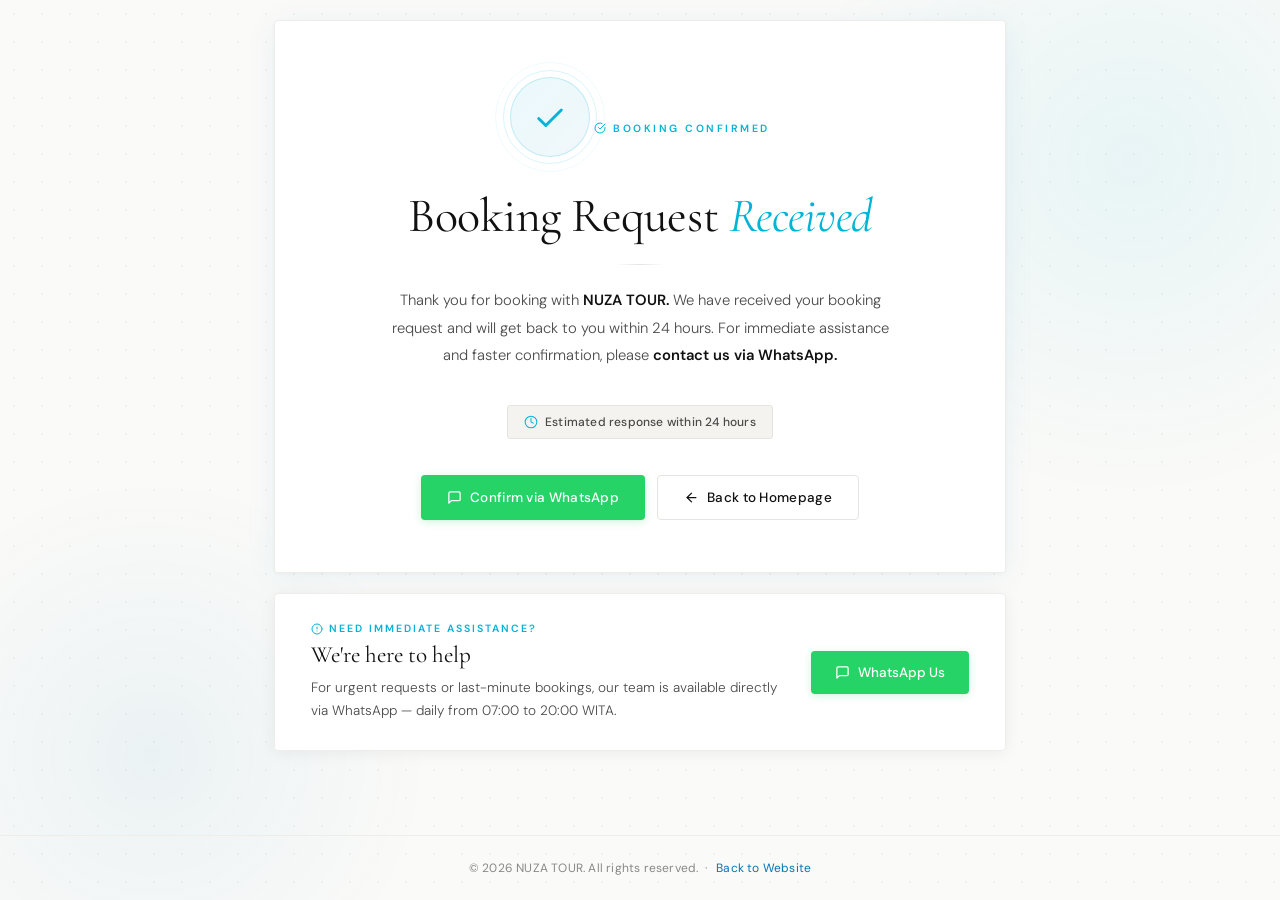
<file: booking-success.html>
<!DOCTYPE html>
<html lang="en">
<head>
<meta charset="UTF-8">
<meta name="viewport" content="width=device-width, initial-scale=1.0">
<meta name="robots" content="noindex, nofollow">
<title>Booking Received | NUZA TOUR</title>

<!-- Same font stack as main site -->
<link rel="preconnect" href="https://fonts.googleapis.com">
<link rel="preconnect" href="https://fonts.gstatic.com" crossorigin>
<link href="https://fonts.googleapis.com/css2?family=Cormorant+Garamond:ital,wght@0,300;0,400;0,600;1,300;1,400&family=DM+Sans:wght@300;400;500;600&family=Montserrat:wght@400;500;600;700;800&display=swap" rel="stylesheet">

<style>
/* ============================================
   DESIGN TOKENS — mirrors main site exactly
   ============================================ */
:root {
  --ocean:        #0077B6;
  --ocean-hover:  #005f92;
  --teal:         #00B4D8;
  --teal-light:   rgba(0, 180, 216, 0.08);
  --white:        #FFFFFF;
  --bg-primary:   #FAFAF8;
  --bg-secondary: #F4F3EF;
  --bg-card:      #FFFFFF;
  --text-primary: #111111;
  --text-secondary:#4A4A4A;
  --text-muted:   #888888;
  --border:       #E5E4E0;
  --border-light: #EEEDE9;
  --gold:         #C9A84C;
  --shadow:       0 2px 16px rgba(0,0,0,0.06);
  --shadow-lg:    0 24px 72px rgba(0,0,0,0.10);
  --shadow-card:  0 4px 32px rgba(0, 119, 182, 0.07), 0 1px 4px rgba(0,0,0,0.04);
}

/* ============================================
   RESET & BASE
   ============================================ */
*, *::before, *::after { box-sizing: border-box; margin: 0; padding: 0; }
html { scroll-behavior: smooth; }
body {
  font-family: 'DM Sans', sans-serif;
  background: var(--bg-primary);
  color: var(--text-primary);
  min-height: 100vh;
  display: flex;
  flex-direction: column;
  align-items: center;
  overflow-x: hidden;
}

/* ============================================
   DECORATIVE BACKGROUND
   ============================================ */
.page-bg {
  position: fixed;
  inset: 0;
  z-index: 0;
  pointer-events: none;
  overflow: hidden;
}
/* Large soft radial blobs — same atmosphere as the hero section */
.page-bg::before {
  content: '';
  position: absolute;
  top: -20%;
  right: -15%;
  width: 680px;
  height: 680px;
  border-radius: 50%;
  background: radial-gradient(circle, rgba(0,180,216,0.07) 0%, transparent 70%);
}
.page-bg::after {
  content: '';
  position: absolute;
  bottom: -15%;
  left: -10%;
  width: 560px;
  height: 560px;
  border-radius: 50%;
  background: radial-gradient(circle, rgba(0,119,182,0.06) 0%, transparent 70%);
}
/* Subtle dot-grid texture */
.page-bg-dots {
  position: absolute;
  inset: 0;
  background-image: radial-gradient(circle, rgba(0,0,0,0.035) 1px, transparent 1px);
  background-size: 28px 28px;
}

/* ============================================
   MINIMAL HEADER — mirrors navbar branding
   ============================================ */
.site-header {
  width: 100%;
  padding: 22px 40px;
  display: flex;
  align-items: center;
  justify-content: center;
  position: relative;
  z-index: 10;
  animation: fadeDown 0.7s ease both;
}
.nav-logo {
  display: flex;
  align-items: center;
  gap: 9px;
  text-decoration: none;
}
.nav-logo-mark {
  width: 34px; height: 34px; border-radius: 6px;
  background: var(--ocean);
  display: flex; align-items: center; justify-content: center;
  color: #fff;
  font-family: 'Montserrat', sans-serif;
  font-size: 13px; font-weight: 800;
}
.nav-logo-text {
  font-family: 'Montserrat', sans-serif;
  font-weight: 700; font-size: 15px; letter-spacing: 1.5px;
  color: var(--text-primary);
}

/* ============================================
   MAIN LAYOUT
   ============================================ */
.page-main {
  flex: 1;
  width: 100%;
  max-width: 780px;
  padding: 20px 24px 60px;
  position: relative;
  z-index: 10;
  display: flex;
  flex-direction: column;
  align-items: center;
  gap: 20px;
}

/* ============================================
   SUCCESS CARD
   ============================================ */
.success-card {
  width: 100%;
  background: var(--bg-card);
  border: 1px solid var(--border-light);
  border-radius: 4px;
  box-shadow: var(--shadow-card);
  padding: 56px 52px 52px;
  text-align: center;
  animation: slideUp 0.75s 0.1s cubic-bezier(0.22, 1, 0.36, 1) both;
}

/* ─── Success badge ─── */
.success-badge-wrap {
  margin-bottom: 32px;
  display: inline-flex;
  flex-direction: column;
  align-items: center;
  gap: 0;
}
.success-badge {
  position: relative;
  width: 80px; height: 80px;
  border-radius: 50%;
  background: linear-gradient(135deg, var(--teal-light) 0%, rgba(0,119,182,0.06) 100%);
  border: 1.5px solid rgba(0,180,216,0.2);
  display: flex; align-items: center; justify-content: center;
  margin-bottom: 0;
}
/* Animated outer ring */
.success-badge::before {
  content: '';
  position: absolute;
  inset: -8px;
  border-radius: 50%;
  border: 1px solid rgba(0,180,216,0.15);
  animation: rippleBadge 2.8s ease-out 0.8s infinite;
}
.success-badge::after {
  content: '';
  position: absolute;
  inset: -16px;
  border-radius: 50%;
  border: 1px solid rgba(0,180,216,0.07);
  animation: rippleBadge 2.8s ease-out 1.2s infinite;
}
.success-badge svg {
  width: 34px; height: 34px;
  stroke: var(--teal);
  fill: none;
  stroke-width: 2;
  stroke-linecap: round;
  stroke-linejoin: round;
  animation: checkDraw 0.6s 0.5s ease both;
  stroke-dasharray: 80;
  stroke-dashoffset: 80;
}

/* ─── Tiny decorative label above heading ─── */
.success-overline {
  display: inline-flex;
  align-items: center;
  gap: 7px;
  font-size: 10.5px;
  font-weight: 600;
  letter-spacing: 2.5px;
  text-transform: uppercase;
  color: var(--teal);
  margin-bottom: 12px;
  animation: fadeUp 0.6s 0.3s ease both;
}
.success-overline svg {
  width: 12px; height: 12px;
  stroke: var(--teal); fill: none;
  stroke-width: 2; stroke-linecap: round; stroke-linejoin: round;
}

/* ─── Heading ─── */
.success-heading {
  font-family: 'Cormorant Garamond', serif;
  font-size: clamp(2rem, 5vw, 3rem);
  font-weight: 400;
  color: var(--text-primary);
  line-height: 1.15;
  letter-spacing: -0.01em;
  margin-bottom: 20px;
  animation: fadeUp 0.6s 0.35s ease both;
}
.success-heading em {
  font-style: italic;
  color: var(--teal);
}

/* ─── Divider ─── */
.success-divider {
  width: 48px; height: 1px;
  background: linear-gradient(to right, transparent, var(--border), transparent);
  margin: 0 auto 22px;
  animation: fadeIn 0.6s 0.4s ease both;
}

/* ─── Body text ─── */
.success-text {
  font-size: 0.925rem;
  color: var(--text-secondary);
  line-height: 1.85;
  font-weight: 300;
  max-width: 520px;
  margin: 0 auto 36px;
  animation: fadeUp 0.6s 0.45s ease both;
}
.success-text strong {
  font-weight: 600;
  color: var(--text-primary);
}

/* ─── Estimated response chip ─── */
.response-chip {
  display: inline-flex;
  align-items: center;
  gap: 7px;
  background: var(--bg-secondary);
  border: 1px solid var(--border);
  border-radius: 3px;
  padding: 8px 16px;
  font-size: 12px;
  color: var(--text-secondary);
  font-weight: 500;
  margin-bottom: 36px;
  letter-spacing: 0.2px;
  animation: fadeUp 0.6s 0.5s ease both;
}
.response-chip svg {
  width: 14px; height: 14px;
  stroke: var(--teal); fill: none;
  stroke-width: 1.75; stroke-linecap: round; stroke-linejoin: round;
  flex-shrink: 0;
}

/* ─── Action buttons ─── */
.btn-group {
  display: flex;
  gap: 12px;
  justify-content: center;
  flex-wrap: wrap;
  animation: fadeUp 0.6s 0.55s ease both;
}

.btn {
  display: inline-flex;
  align-items: center;
  gap: 8px;
  padding: 13px 26px;
  border-radius: 4px;
  font-family: 'DM Sans', sans-serif;
  font-size: 13.5px;
  font-weight: 500;
  text-decoration: none;
  cursor: pointer;
  border: none;
  transition: all 0.2s ease;
  letter-spacing: 0.3px;
  white-space: nowrap;
}
.btn svg {
  width: 15px; height: 15px;
  stroke: currentColor; fill: none;
  stroke-width: 2; stroke-linecap: round; stroke-linejoin: round;
  flex-shrink: 0;
  transition: transform 0.2s ease;
}

/* Outlined — Back to Homepage */
.btn-outline {
  background: transparent;
  color: var(--text-primary);
  border: 1.5px solid var(--border);
}
.btn-outline:hover {
  border-color: var(--text-muted);
  transform: translateY(-1px);
}
.btn-outline:hover svg { transform: translateX(-3px); }

/* Primary — WhatsApp */
.btn-wa {
  background: #25D366;
  color: #fff;
  box-shadow: 0 2px 8px rgba(37,211,102,0.22);
}
.btn-wa:hover {
  background: #1ebe5c;
  transform: translateY(-1px);
  box-shadow: 0 4px 18px rgba(37,211,102,0.3);
}
.btn-wa svg { stroke: #fff; }

/* ============================================
   BOOKING SUMMARY CARD
   ============================================ */
.summary-card {
  width: 100%;
  background: var(--bg-card);
  border: 1px solid var(--border-light);
  border-radius: 4px;
  box-shadow: var(--shadow);
  overflow: hidden;
  animation: slideUp 0.75s 0.25s cubic-bezier(0.22, 1, 0.36, 1) both;
}
.summary-header {
  padding: 18px 28px;
  border-bottom: 1px solid var(--border-light);
  display: flex;
  align-items: center;
  gap: 10px;
}
.summary-header-icon {
  width: 34px; height: 34px; border-radius: 4px;
  background: var(--teal-light);
  border: 1px solid rgba(0,180,216,0.15);
  display: flex; align-items: center; justify-content: center;
  flex-shrink: 0;
}
.summary-header-icon svg {
  width: 15px; height: 15px;
  stroke: var(--teal); fill: none;
  stroke-width: 1.75; stroke-linecap: round; stroke-linejoin: round;
}
.summary-header-text {
  font-family: 'Montserrat', sans-serif;
  font-size: 11px;
  font-weight: 700;
  color: var(--text-muted);
  letter-spacing: 1.5px;
  text-transform: uppercase;
}
.summary-grid {
  display: grid;
  grid-template-columns: 1fr 1fr;
  gap: 0;
}
.summary-item {
  padding: 18px 28px;
  border-bottom: 1px solid var(--border-light);
  border-right: 1px solid var(--border-light);
}
.summary-item:nth-child(even) { border-right: none; }
.summary-item:nth-last-child(-n+2) { border-bottom: none; }
/* If odd total, last item spans full width */
.summary-item.span-full {
  grid-column: 1 / -1;
  border-right: none;
  border-bottom: none;
}
.summary-label {
  font-size: 10px;
  font-weight: 600;
  letter-spacing: 1px;
  text-transform: uppercase;
  color: var(--text-muted);
  margin-bottom: 5px;
}
.summary-value {
  font-size: 0.9rem;
  color: var(--text-primary);
  font-weight: 500;
  line-height: 1.4;
}

/* ============================================
   ASSISTANCE STRIP
   ============================================ */
.assist-strip {
  width: 100%;
  background: var(--bg-card);
  border: 1px solid var(--border-light);
  border-radius: 4px;
  padding: 28px 36px;
  display: flex;
  align-items: center;
  justify-content: space-between;
  gap: 20px;
  flex-wrap: wrap;
  box-shadow: var(--shadow);
  animation: slideUp 0.75s 0.38s cubic-bezier(0.22, 1, 0.36, 1) both;
}
.assist-text-group { flex: 1; min-width: 220px; }
.assist-label {
  font-size: 10.5px;
  font-weight: 600;
  letter-spacing: 2px;
  text-transform: uppercase;
  color: var(--teal);
  margin-bottom: 6px;
  display: flex;
  align-items: center;
  gap: 6px;
}
.assist-label svg {
  width: 12px; height: 12px;
  stroke: var(--teal); fill: none;
  stroke-width: 2; stroke-linecap: round; stroke-linejoin: round;
}
.assist-title {
  font-family: 'Cormorant Garamond', serif;
  font-size: 1.45rem;
  font-weight: 400;
  color: var(--text-primary);
  line-height: 1.25;
  margin-bottom: 6px;
}
.assist-desc {
  font-size: 0.85rem;
  color: var(--text-secondary);
  line-height: 1.7;
  font-weight: 300;
}
.btn-wa-assist {
  background: #25D366;
  color: #fff;
  padding: 13px 24px;
  border-radius: 4px;
  font-family: 'DM Sans', sans-serif;
  font-size: 13.5px;
  font-weight: 500;
  text-decoration: none;
  display: inline-flex;
  align-items: center;
  gap: 8px;
  transition: all 0.2s ease;
  white-space: nowrap;
  box-shadow: 0 2px 8px rgba(37,211,102,0.2);
  flex-shrink: 0;
}
.btn-wa-assist svg {
  width: 15px; height: 15px;
  stroke: #fff; fill: none;
  stroke-width: 2; stroke-linecap: round; stroke-linejoin: round;
}
.btn-wa-assist:hover {
  background: #1ebe5c;
  transform: translateY(-1px);
  box-shadow: 0 4px 18px rgba(37,211,102,0.3);
}

/* ============================================
   FOOTER
   ============================================ */
.site-footer {
  width: 100%;
  padding: 24px 40px;
  border-top: 1px solid var(--border-light);
  text-align: center;
  font-size: 12px;
  color: var(--text-muted);
  letter-spacing: 0.2px;
  position: relative;
  z-index: 10;
  animation: fadeIn 0.6s 0.7s ease both;
  margin-top: auto;
}
.site-footer a {
  color: var(--ocean);
  text-decoration: none;
  transition: color 0.2s ease;
}
.site-footer a:hover { color: var(--ocean-hover); }

/* ============================================
   KEYFRAME ANIMATIONS
   ============================================ */
@keyframes fadeDown {
  from { opacity: 0; transform: translateY(-12px); }
  to   { opacity: 1; transform: translateY(0); }
}
@keyframes fadeUp {
  from { opacity: 0; transform: translateY(16px); }
  to   { opacity: 1; transform: translateY(0); }
}
@keyframes fadeIn {
  from { opacity: 0; }
  to   { opacity: 1; }
}
@keyframes slideUp {
  from { opacity: 0; transform: translateY(28px); }
  to   { opacity: 1; transform: translateY(0); }
}
@keyframes rippleBadge {
  0%   { opacity: 1; transform: scale(1); }
  100% { opacity: 0; transform: scale(1.55); }
}
/* SVG checkmark draw-on animation */
@keyframes checkDraw {
  to { stroke-dashoffset: 0; }
}

/* ============================================
   RESPONSIVE
   ============================================ */
@media (max-width: 640px) {
  .success-card { padding: 40px 28px 36px; }
  .summary-grid { grid-template-columns: 1fr; }
  .summary-item {
    border-right: none;
    border-bottom: 1px solid var(--border-light);
  }
  .summary-item:last-child { border-bottom: none; }
  .summary-item.span-full { grid-column: 1; }
  .assist-strip { flex-direction: column; align-items: flex-start; }
  .btn-wa-assist { width: 100%; justify-content: center; }
  .btn-group { flex-direction: column; }
  .btn-group .btn { width: 100%; justify-content: center; }
  .site-header { padding: 18px 24px; }
  .page-main { padding: 16px 16px 48px; }
}
@media (max-width: 400px) {
  .success-heading { font-size: 1.75rem; }
  .success-card { padding: 32px 20px 28px; }
}
</style>
</head>
<body>

<!-- Decorative background -->
<div class="page-bg" aria-hidden="true">
  <div class="page-bg-dots"></div>
</div>

<!-- ── Minimal Header ── 
<header class="site-header" role="banner">
  <a href="index.html" class="nav-logo" aria-label="NUZA TOUR — Back to homepage">
    <div class="nav-logo-mark" aria-hidden="true">N</div>
    <span class="nav-logo-text">NUZA&nbsp;TOUR</span>
  </a>
</header>-->

<!-- ── Page Body ── -->
<main class="page-main" id="main-content">

  <!-- ════ SUCCESS CARD ════ -->
  <article class="success-card" role="status" aria-live="polite">

    <!-- Animated badge -->
    <div class="success-badge-wrap" aria-hidden="true">
      <div class="success-badge">
        <!-- Checkmark SVG — drawn on with CSS animation -->
        <svg viewBox="0 0 24 24" aria-hidden="true">
          <polyline points="4 13 9 18 20 7"/>
        </svg>
      </div>
    </div>

    <!-- Section label -->
    <p class="success-overline">
      <svg viewBox="0 0 24 24" aria-hidden="true">
        <path d="M22 11.08V12a10 10 0 1 1-5.93-9.14"/>
        <polyline points="22 4 12 14.01 9 11.01"/>
      </svg>
      Booking Confirmed
    </p>

    <!-- Heading -->
    <h1 class="success-heading">
      Booking Request <em>Received</em>
    </h1>

    <div class="success-divider" aria-hidden="true"></div>

    <!-- Message -->
    <p class="success-text">
      Thank you for booking with <strong>NUZA TOUR.</strong> 

      We have received your booking request and will get back to you within 24 hours.

      For immediate assistance and faster confirmation, please <strong>contact us via WhatsApp.</strong> 

    </p>

    <!-- Response time chip -->
    <div class="response-chip" role="note">
      <svg viewBox="0 0 24 24" aria-hidden="true">
        <circle cx="12" cy="12" r="10"/>
        <polyline points="12 6 12 12 16 14"/>
      </svg>
      Estimated response within 24 hours
    </div>

    <!-- Buttons -->
    <div class="btn-group" role="group" aria-label="Next steps">
      <a href="#" id="confirmWaBtn" class="btn btn-wa" target="_blank" rel="noopener"
         aria-label="Confirm your booking via WhatsApp">
        <!-- WhatsApp icon -->
        <svg viewBox="0 0 24 24" aria-hidden="true">
          <path d="M21 15a2 2 0 0 1-2 2H7l-4 4V5a2 2 0 0 1 2-2h14a2 2 0 0 1 2 2z"/>
        </svg>
        Confirm via WhatsApp
      </a>      
      <a href="index.html" class="btn btn-outline" aria-label="Return to NUZA TOUR homepage">
        <!-- Arrow left icon -->
        <svg viewBox="0 0 24 24" aria-hidden="true">
          <line x1="19" y1="12" x2="5" y2="12"/>
          <polyline points="12 19 5 12 12 5"/>
        </svg>
        Back to Homepage
      </a>


    </div>

  </article>

  <!-- ════ BOOKING SUMMARY — injected by JS if data available ════ -->
  <section class="summary-card" id="summaryCard" aria-labelledby="summaryHeading" style="display:none;">
    <div class="summary-header">
      <div class="summary-header-icon" aria-hidden="true">
        <svg viewBox="0 0 24 24">
          <path d="M14 2H6a2 2 0 0 0-2 2v16a2 2 0 0 0 2 2h12a2 2 0 0 0 2-2V8z"/>
          <polyline points="14 2 14 8 20 8"/>
          <line x1="16" y1="13" x2="8" y2="13"/>
          <line x1="16" y1="17" x2="8" y2="17"/>
          <polyline points="10 9 9 9 8 9"/>
        </svg>
      </div>
      <span class="summary-header-text" id="summaryHeading">Booking Summary</span>
    </div>
    <div class="summary-grid" id="summaryGrid" role="list">
      <!-- Rows injected by JS -->
    </div>
  </section>

  <!-- ════ IMMEDIATE ASSISTANCE STRIP ════ -->
  <aside class="assist-strip" aria-label="Need immediate assistance?">
    <div class="assist-text-group">
      <p class="assist-label">
        <svg viewBox="0 0 24 24" aria-hidden="true">
          <circle cx="12" cy="12" r="10"/>
          <line x1="12" y1="8" x2="12" y2="12"/>
          <line x1="12" y1="16" x2="12.01" y2="16"/>
        </svg>
        Need Immediate Assistance?
      </p>
      <p class="assist-title">We're here to help</p>
      <p class="assist-desc">
        For urgent requests or last-minute bookings, our team is available
        directly via WhatsApp — daily from 07:00 to 20:00 WITA.
      </p>
    </div>
    <a href="https://wa.me/6281238194479?text=Hello%20NUZA%20TOUR!%20I%20need%20immediate%20assistance%20with%20my%20booking."
       class="btn-wa-assist"
       target="_blank"
       rel="noopener"
       aria-label="Contact NUZA TOUR on WhatsApp for immediate assistance">
      <svg viewBox="0 0 24 24" aria-hidden="true">
        <path d="M21 15a2 2 0 0 1-2 2H7l-4 4V5a2 2 0 0 1 2-2h14a2 2 0 0 1 2 2z"/>
      </svg>
      WhatsApp Us
    </a>
  </aside>

</main>

<!-- ── Footer ── -->
<footer class="site-footer" role="contentinfo">
  <span>&copy; 2026 NUZA TOUR. All rights reserved.&ensp;&middot;&ensp;
    <a href="index.html">Back to Website</a>
  </span>
</footer>

<script>
/* ============================================
   BOOKING SUCCESS — JavaScript
   Preserves all existing localStorage logic +
   WhatsApp message generation.
   ============================================ */

(function () {

  /* ── 1. Read booking data from localStorage ── */
  var raw = localStorage.getItem('bookingData');
  var booking = null;

  try {
    if (raw) booking = JSON.parse(raw);
  } catch (e) {
    booking = null;
  }

  /* ── 2. Build WhatsApp confirmation link ── */
  var waBtn = document.getElementById('confirmWaBtn');

  if (booking) {
    var msg =
      'Hello NUZA TOUR,\n\n' +
      'I have submitted a booking request and would like to confirm.\n\n' +
      'Name: ' + (booking.name || 'N/A') + '\n' +
      'Hotel: ' + (booking.hotel || 'N/A') + '\n' +
      'Package: ' + (booking.pkg || 'N/A') + '\n' +
      'Travel Date: ' + (booking.date || 'N/A') + '\n' +
      'Guests: ' + (booking.guests || 'N/A') + '\n\n' +
      'Special Requests: ' + (booking.special || 'None') + '\n\n' +
      'Please confirm availability. Thank you.';

    waBtn.href = 'https://wa.me/6281238194479?text=' + encodeURIComponent(msg);
  } else {
    /* Fallback generic link when no booking data */
    waBtn.href = 'https://wa.me/6281238194479?text=Hello%20NUZA%20TOUR!%20I%20would%20like%20to%20confirm%20my%20booking.';
  }

  /* ── 3. Render booking summary card ── */
  if (booking) {
    var card = document.getElementById('summaryCard');
    var grid = document.getElementById('summaryGrid');

    /* Format the travel date for display: 2026-06-10 → June 10, 2026 */
    function formatDate(dateStr) {
      if (!dateStr) return 'N/A';
      try {
        var parts = dateStr.split('-');
        var d = new Date(
          parseInt(parts[0], 10),
          parseInt(parts[1], 10) - 1,
          parseInt(parts[2], 10)
        );
        return d.toLocaleDateString('en-US', {
          year:  'numeric',
          month: 'long',
          day:   'numeric'
        });
      } catch (e) { return dateStr; }
    }

    /* Define which fields to show and their display labels */
    var fields = [
      { label: 'Full Name',      value: booking.name    },
      { label: 'Hotel Name',     value: booking.hotel   },
      { label: 'Tour Package',   value: booking.pkg     },
      { label: 'Travel Date',    value: formatDate(booking.date) },
      { label: 'Guests',         value: booking.guests  },
      { label: 'Email',          value: booking.email   }
    ].filter(function (f) { return f.value && f.value.trim() !== ''; });

    /* Render each field as a summary row */
    var html = '';
    fields.forEach(function (f, i) {
      /* Last item spans full width when total count is odd */
      var isLast  = (i === fields.length - 1);
      var isOdd   = (fields.length % 2 !== 0);
      var span    = (isLast && isOdd) ? ' span-full' : '';
      html +=
        '<div class="summary-item' + span + '" role="listitem">' +
          '<div class="summary-label">' + escHtml(f.label) + '</div>' +
          '<div class="summary-value">' + escHtml(f.value) + '</div>' +
        '</div>';
    });

    grid.innerHTML = html;
    card.style.display = 'block';
  }

  /* ── Helper: escape HTML special chars ── */
  function escHtml(str) {
    return String(str)
      .replace(/&/g,  '&amp;')
      .replace(/</g,  '&lt;')
      .replace(/>/g,  '&gt;')
      .replace(/"/g,  '&quot;');
  }

})();
</script>

</body>
</html>
</file>
